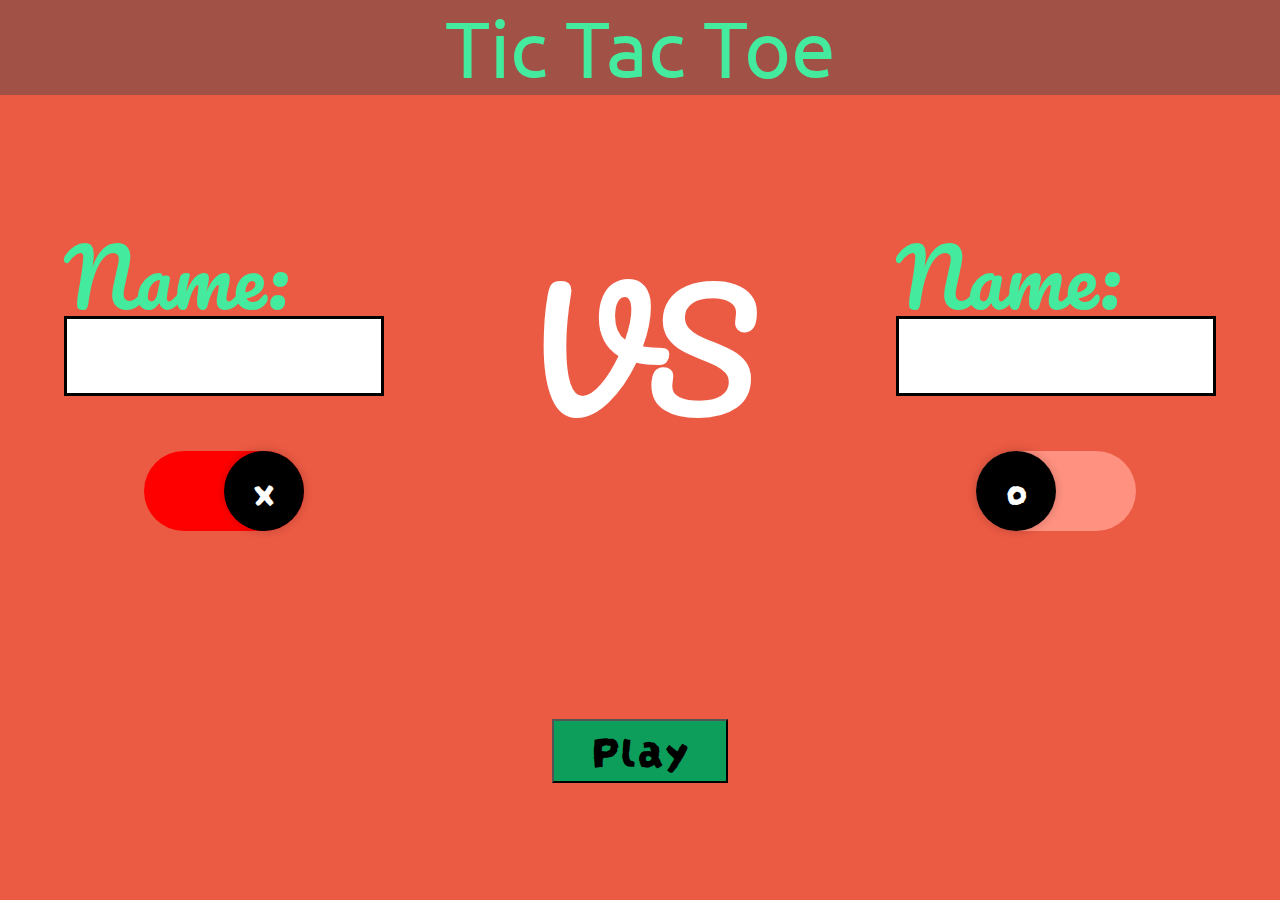
<file: index.html>
<!DOCTYPE html>
<html lang="en">
<head>
    <meta charset="UTF-8">
    <meta http-equiv="X-UA-Compatible" content="IE=edge">
    <meta name="viewport" content="width=device-width, initial-scale=1.0">
    <title>Document</title>
    <link rel="stylesheet" href="css/style.css">
    <script type="module" src="js/script.js" defer></script>
</head>
<body>
    <div id="main_container">
        <div id="header">Tic Tac Toe</div>
        <div id="main_body">
            <div class="data_container">
                <div id="left_nameContainer">
                <label for="name_left">
                    Name:
                </label>
                <input type="text" name="name_left" id="name_left">
            </div>
            <div class="mark_selection">
                <label for="left_markSelector">
                    <input type="checkbox" name="left_markSelector" id="left_markSelector">
                    <div id="left_markAnimator"></div>
                </label>
            </div>
            </div>
            <div id="vs_signContainer">
                VS
            </div>
            <div class="data_container">
                <div id="right_nameContainer">
                <label for="name_right">
                    Name:
                </label>
                <input type="text" name="name_right" id="name_right">
            </div>
            <div class="mark_selection">
                <label for="right_markSelector">
                    <input type="checkbox" name="right_markSelector" id="right_markSelector">
                    <div id="right_markAnimator"></div>
                </label>
            </div>
            </div>
        </div>
        <div id="play_btnContainer">
            <button id="play_btn">Play</button>
        </div>
    </div>
</body>
</html>
</file>
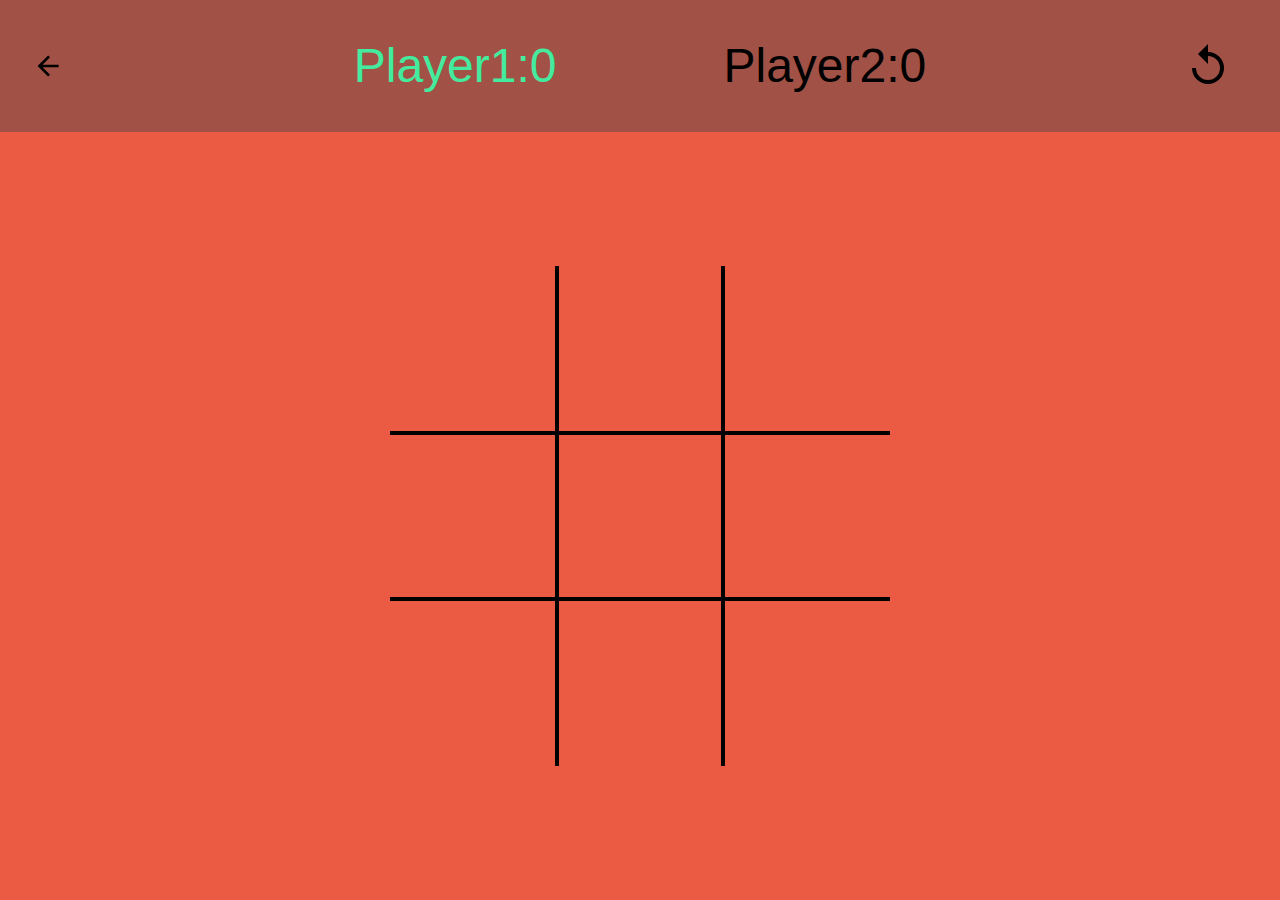
<file: html/game.html>
<!DOCTYPE html>
<html lang="en">

<head>
    <meta charset="UTF-8">
    <meta http-equiv="X-UA-Compatible" content="IE=edge">
    <meta name="viewport" content="width=device-width, initial-scale=1.0">
    <title>Tic Tac Toe</title>
    <link rel="stylesheet" href="../css/game.css">
    <script type="module" src="../js/game.js" defer></script>
</head>

<body>
    <div class="main_container">
        <div class="header">
            <div id="player1_report">
                <div id="home_img"><svg xmlns="http://www.w3.org/2000/svg" viewBox="0 0 24 24">
                        <title>Homepage</title>
                        <path d="M20,11V13H8L13.5,18.5L12.08,19.92L4.16,12L12.08,4.08L13.5,5.5L8,11H20Z" />
                    </svg></div>
                    <div class="yeahh">
                <div id="player1_name">Player1:
                </div><span id="player1_score">0</span>
            </div>
            </div>
            <div id="player2_report">
                <div id="player2_name">Player2:</div>
                <div id="player2_score">0</div>
                <div id="replay"><svg xmlns="http://www.w3.org/2000/svg" viewBox="0 0 24 24"><title>replay</title><path d="M12,5V1L7,6L12,11V7A6,6 0 0,1 18,13A6,6 0 0,1 12,19A6,6 0 0,1 6,13H4A8,8 0 0,0 12,21A8,8 0 0,0 20,13A8,8 0 0,0 12,5Z" /></svg></div>
            </div>
        </div>
        <div class="game_container">
            <div id="grid-container">
                <div class="grid_cell" id="firstCell"></div>
                <div class="grid_cell" id="secondCell"></div>
                <div class="grid_cell" id="thirdCell"></div>
                <div class="grid_cell" id="forthCell"></div>
                <div class="grid_cell" id="fifthCell"></div>
                <div class="grid_cell" id="sixthCell"></div>
                <div class="grid_cell" id="seventhCell"></div>
                <div class="grid_cell" id="eighthCell"></div>
                <div class="grid_cell" id="ninthCell"></div>
            </div>
        </div>
    </div>
</body>

</html>
</file>
<file: css/style.css>
@import url('https://fonts.googleapis.com/css2?family=Ubuntu&display=swap');
@import url('https://fonts.googleapis.com/css2?family=Pacifico&display=swap');
@import url('https://fonts.googleapis.com/css2?family=Darumadrop+One&display=swap');


*{
    margin: 0;
    padding: 0;
    box-sizing: border-box;
    caret-color: transparent;
}


#main_container{
    width: 100%;
    height: 100vh;
    display: flex;
    flex-direction: column;
}

#header{
    background-color: #A15145;
    display: flex;
    align-items: center;
    justify-content: center;
    font-family: 'Ubuntu', sans-serif;
    font-size: 5rem;
    color: #44EB9E;
}

#main_body{
    height: 25rem;
    display: flex;
    background-color: #EB5A43;
    padding: 16px;
}

.data_container{
    width: 100%;
    height: 100%;
    display: grid;
    grid-template-rows: 0.5fr 1fr 1fr;
}

input{
    caret-color: black;
}


#left_nameContainer{
    display: flex;
    flex-direction: column;
    align-items: center;
    justify-content: center;
    grid-row-start: 2;
}


label[for="name_left"]{
    display: block;
    width: 20rem;
    height: auto;
    font-family: 'Pacifico', cursive;
    font-size: 5rem;
    margin: 0;
    padding: 0;
    color: #44EB9E;
}

input[id="name_left"]{
    display: block;
    width: 20rem;
    height: 5rem;
    margin-top: -30px;
    padding: 0;
    font-size: 3rem;
    border: 3px solid;
}

.mark_selection{
    width: 100%;
    height: 100%;
    display: flex;
    align-items: center;
    justify-content: center;
    grid-row-start: 3;
}

label[for="left_markSelector"]{
    width: 10rem;
    height: 5rem;
    border-radius: 60px;
}

input#left_markSelector{
    display: none;
    width: 100%;
    height: 100%;
}

#left_markAnimator{
    width: 100%;
    height: 100%;
    position: relative; 
    background: #FF9180;
    transition: background 0.2s;
    border-radius: 60px;
}

input#left_markSelector:checked~div#left_markAnimator{
    background: red;
    transition: background 0.2s;
    
}

#left_markAnimator::after{
    content: "O";
    position: absolute;
    width: 5rem;
    height: 100%;
    top: 0;
    left: 0;
    background-color: black;
    box-shadow: 0 0 10px rgba(0, 0, 0, 0.2);
    transition: transform 0.2s;
    color: white;
    display: flex;
    align-items: center;
    justify-content: center;
    font-family: 'Darumadrop One', cursive;
    font-size: 2rem;
    border-radius: 50%;
}

input#left_markSelector:checked~div#left_markAnimator::after{
    content: "X";
    transform: translateX(100%);
    font-family: 'Darumadrop One', cursive;
    font-size: 2rem;
    border-radius: 50%;
}

#vs_signContainer{
    width: 100%;
    height: 100%;
    display: flex;
    align-items: center;
    justify-content: center;
    font-size: 10rem;
    font-family: 'Pacifico', cursive;
    color: #ffffff;
}


#right_nameContainer{
    display: flex;
    flex-direction: column;
    align-items: center;
    justify-content: center;
    grid-row-start: 2;
}


label[for="name_right"]{
    display: block;
    width: 20rem;
    height: auto;
    font-family: 'Pacifico', cursive;
    font-size: 5rem;
    margin: 0;
    padding: 0;
    color: #44EB9E;
}

input[id="name_right"]{
    display: block;
    width: 20rem;
    height: 5rem;
    margin-top: -30px;
    padding: 0;
    font-size: 3rem;
    border: 3px solid;
}


label[for="right_markSelector"]{
    width: 10rem;
    height: 5rem;
    border-radius: 60px;
}

input#right_markSelector{
    display: none;
    width: 100%;
    height: 100%;
}

#right_markAnimator{
    width: 100%;
    height: 100%;
    position: relative; 
    background: #FF9180;
    transition: background 0.2s;
    border-radius: 60px;
}

input#right_markSelector:checked~#right_markAnimator{
    background: red;
    transition: background 0.2s;
    
}

#right_markAnimator::after{
    content: "O";
    position: absolute;
    width: 5rem;
    height: 100%;
    top: 0;
    left: 0;
    background-color: black;
    box-shadow: 0 0 10px rgba(0, 0, 0, 0.2);
    transition: transform 0.2s;
    color: white;
    display: flex;
    align-items: center;
    justify-content: center;
    font-family: 'Darumadrop One', cursive;
    font-size: 2rem;
    border-radius: 50%;
}

input#right_markSelector:checked~div#right_markAnimator::after{
    content: "X";
    transform: translateX(100%);
    font-family: 'Darumadrop One', cursive;
    font-size: 2rem;
    border-radius: 50%;
}

#play_btnContainer{
    width: 100%;
    height: 100%;
    display: flex;
    align-items: center;
    background-color: #EB5A43;
    justify-content: center;
}

#play_btn{
    width: 11rem;
    height: 4rem;
    background-color: #0E9E5C;
    font-size: 3rem;
    font-family: 'Darumadrop One', cursive;
    display: flex;
    align-items: center;
    justify-content: center;
    padding-bottom: 10px;
}

@media (min-width: 1280px) {
    #main_body{
        height: 35rem;
        display: flex;
        grid-template-columns: 2fr 1fr 2fr;
        grid-template-rows: 0.3fr;
        background-color: #EB5A43;
        padding: 16px;
    }
    
}

@media (max-width: 1230px) {
    #main_body{
        height: 25rem;
        display: flex;
        grid-template-columns: 2fr 1fr 2fr;
        grid-template-rows: 0.3fr;
        background-color: #EB5A43;
        padding: 16px;
    }
    
}

@media (max-width: 905px) {
    
#right_nameContainer{
    display: flex;
    flex-direction: column;
    align-items: center;
    justify-content: center;
    grid-row-start: 2;
}


label[for="name_right"]{
    display: block;
    width: 15rem;
    height: auto;
    font-family: 'Pacifico', cursive;
    font-size: 2rem;
    margin: 0;
    padding: 0;
    color: #44EB9E;
}

input[id="name_right"]{
    display: block;
    width: 15rem;
    height: 5rem;
    margin-top: -30px;
    padding: 0;
    font-size: 3rem;
    border: 3px solid;
}
    #left_nameContainer{
        display: flex;
        flex-direction: column;
        align-items: center;
        justify-content: center;
        grid-row-start: 2;
    }
    
    
    label[for="name_left"]{
        display: block;
        width: 15rem;
        height: auto;
        font-family: 'Pacifico', cursive;
        font-size: 2rem;
        margin: 0;
        padding: 0;
        color: #44EB9E;
    }
    
    input[id="name_left"]{
        display: block;
        width: 15rem;
        height: 5rem;
        margin-top: -30px;
        padding: 0;
        font-size: 3rem;
        border: 3px solid;
}
}

@media (max-width: 901px) {
        
#right_nameContainer{
    display: flex;
    flex-direction: column;
    align-items: center;
    justify-content: center;
    grid-row-start: 2;
}


label[for="name_right"]{
    display: block;
    width: 15rem;
    height: auto;
    font-family: 'Pacifico', cursive;
    font-size: 2rem;
    margin-top: -10px;
    margin: 0;
    padding: 0;
    color: #44EB9E;
}

input[id="name_right"]{
    display: block;
    width: 15rem;
    height: 5rem;
    margin-top: -10px;
    padding: 0;
    font-size: 3rem;
    border: 3px solid;
}

input[id="name_left"]{
    display: block;
    width: 15rem;
    height: 5rem;
    margin-top: -10px;
    padding: 0;
    font-size: 3rem;
    border: 3px solid;
}
}
</file>
<file: css/game.css>
body{
    overflow: hidden;
}
*{
    margin: 0;
    padding: 0;
    box-sizing: border-box;
    caret-color: transparent;
}

.main_container{
    width: 100%;
    height: 100vh;
    background-color: #EB5A43;
    display: grid;
    grid-template-rows: 1.2fr 7fr;
}

.header{
    width: 100%;
    height: 100%;
    background-color: #A15145;
    display: grid;
    grid-template-columns: 1fr 0.3fr 1fr;
    font-family: 'Ubuntu', sans-serif;
    color: #44EB9E;
}

#player1_report{
    width: 100%;
    height: 100%;
    /* background-color: black; */
    display: flex;
    align-items: center;
    justify-content: space-between;
    font-size: 3rem;
}

.yeahh{
    display: flex;
}

#player1_name{
    display: flex;
}

#home_img{
    display: flex;
    align-items: center;
    width: 2rem;
    height: 2rem;
    margin-left: 2rem;
}


#player2_report{
    position: relative;
    width: 100%;
    height: 100%;
    grid-column-start: 3;
    /* background-color: blanchedalmond; */
    color: black;
    display: flex;
    font-size: 3rem;
    align-items: center;
}

.game_container{
    width: 100%;
    height: 100%;
    background-color: #EB5A43;
    display: flex;
    align-items: center;
    justify-content: center;
}

#grid-container{
    width: 31.25rem;
    height: 31.25rem;
    display: grid;
    grid-template-columns: repeat(3, 1fr);
    grid-template-rows: repeat(3, 1fr);
}

.grid_cell{
    border: 2px solid;
    display: flex;
    align-items: center;
    justify-content: center;
    height: 100%;
    width: 100%;
    font-size: 2rem;
    cursor: pointer;
    caret-color: transparent;
}


#firstCell{
    border-top: none;
    border-left: none;
}

#secondCell{
    border-top: none;
}

#thirdCell{
    border-top: none;
    border-right: none;
}

#forthCell{
    border-left: none;
}

#sixthCell{
    border-right: none;
}

#seventhCell{
    border-left: none;
    border-bottom: none;
}

#eighthCell{
    border-bottom: none;
}

#ninthCell{
    border-right: none;
    border-bottom: none;
}


#replay{
    position: absolute;
    right: 0;
    width: 3rem;
    height: 3rem;
    margin-right: 3rem;
    cursor: pointer;
}
</file>
